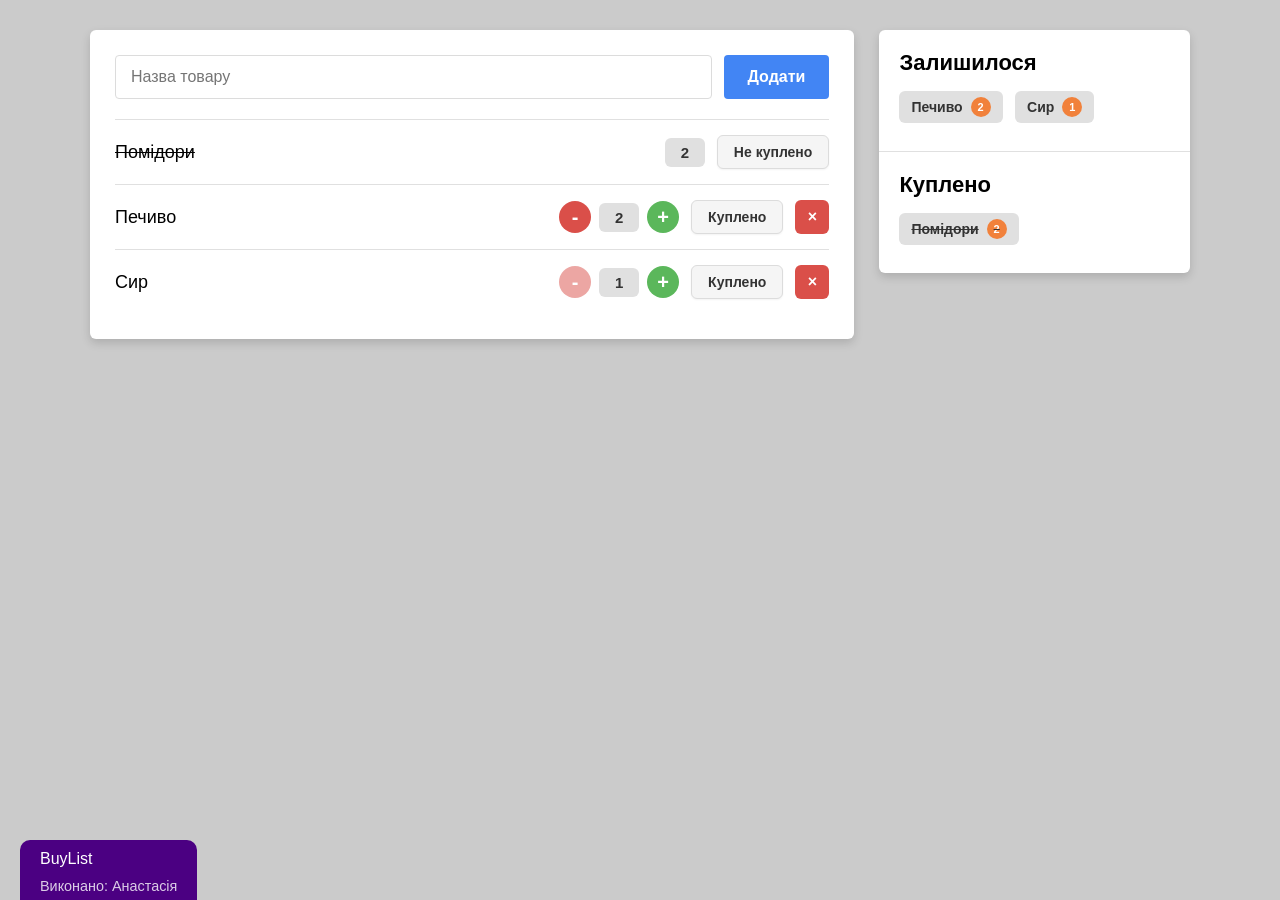
<file: homeworks/index.html>
<!DOCTYPE html>
<html lang="uk">
<head>
    <meta charset="UTF-8">
    <title>BuyList - Shopping Cart</title>
    <link rel="stylesheet" href="main.css">
</head>
<body>

    <div class="container">
        <main class="main-list">
            <div class="add-section">
                <input type="text" placeholder="Назва товару">
                <button class="btn-add" data-tooltip="Додати товар до списку">Додати</button>
            </div>

            <div class="item-row">
                <span class="product-name">Помідори</span>
                <span class="amount">2</span>
                <button class="btn-status" data-tooltip="Позначити як куплене">Не куплено</button>
            </div>

            <div class="item-row">
                <span class="product-name">Печиво</span>
                <div class="controls">
                    <button class="btn-minus" data-tooltip="Зменшити">-</button>
                    <span class="amount">2</span>
                    <button class="btn-plus" data-tooltip="Збільшити">+</button>
                </div>
                <button class="btn-bought" data-tooltip="Товар вже у кошику">Куплено</button>
                <button class="btn-remove" data-tooltip="Видалити зі списку">×</button>
            </div>
        </main>

        <aside class="sidebar">
            <section>
                <h3>Залишилося</h3>
                <div class="badge-item">Печиво <span class="count">2</span></div>
                <div class="badge-item">Сир <span class="count">1</span></div>
            </section>
            <section>
                <h3>Куплено</h3>
                <div class="badge-item bought">Помідори <span class="count">2</span></div>
            </section>
        </aside>
    </div>

    <div class="creator-badge">
        <div class="badge-content">
            <span class="title-text">BuyList</span>
            <span class="author-text">Виконано: Анастасія</span>
        </div>
    </div>

    <script src="app.js"></script>

</body>
</html>
</file>
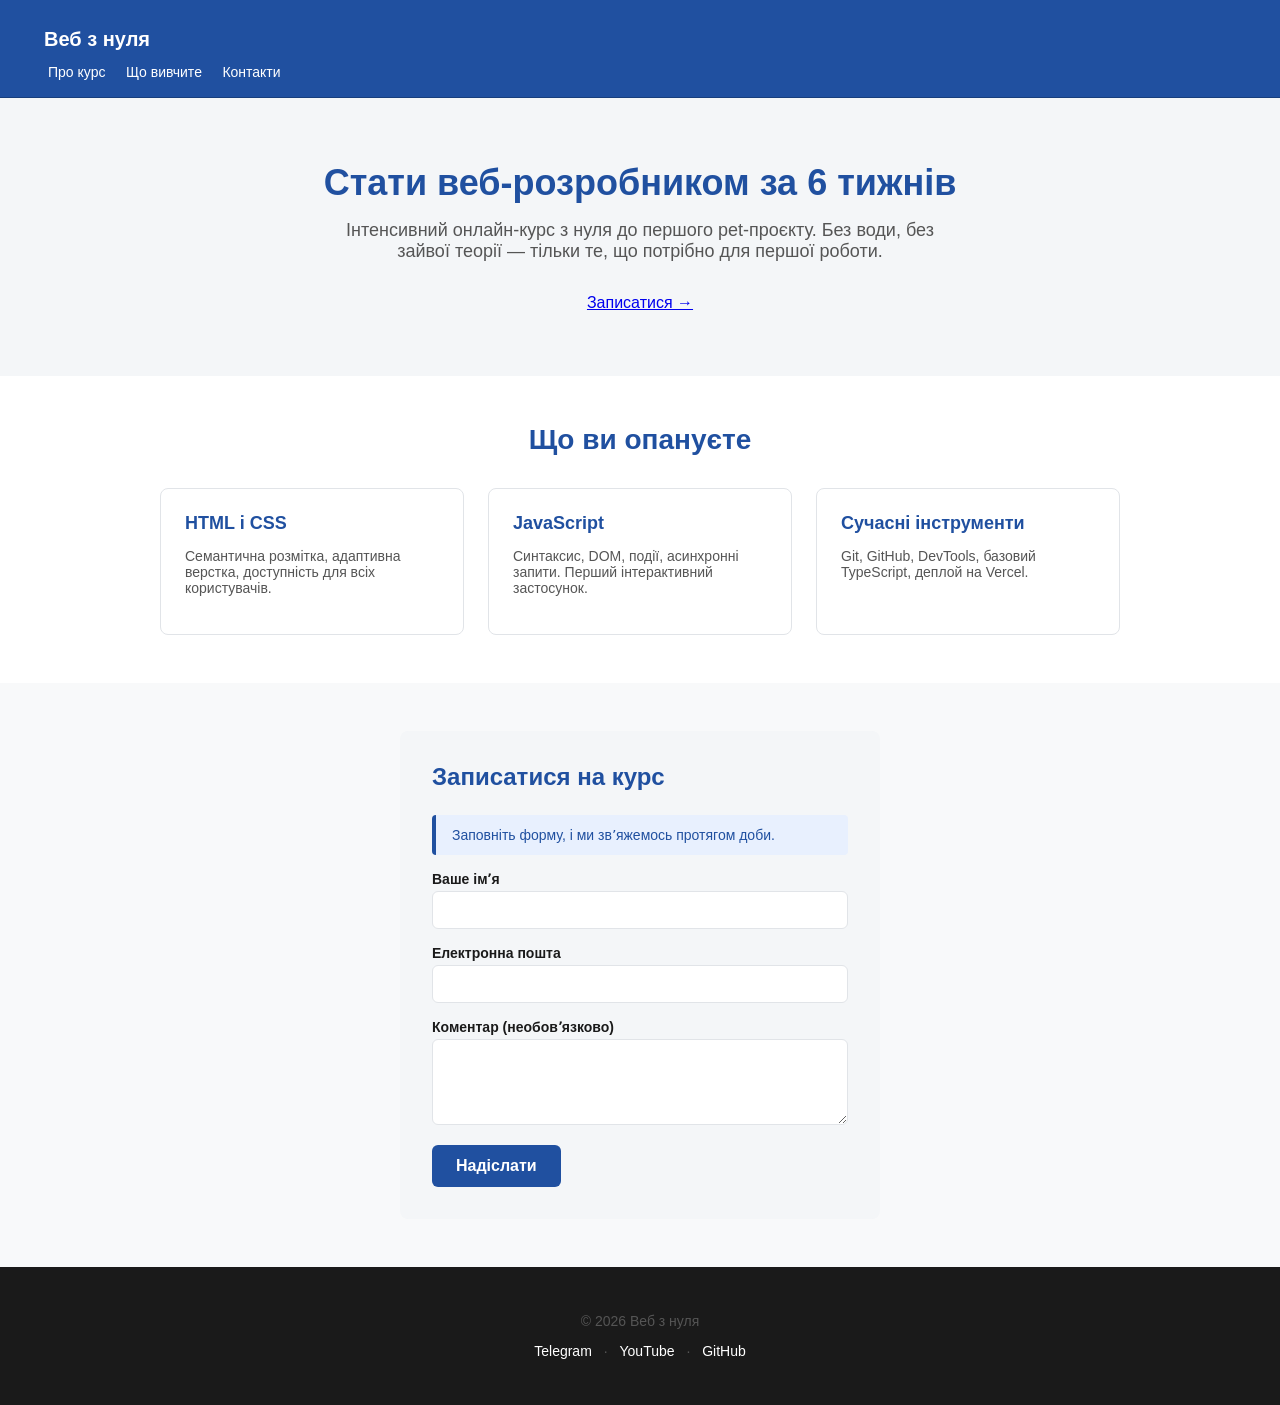
<file: Pr2/legacy-page.html>
<!DOCTYPE html>
<html lang="uk">
<head>
  <meta charset="UTF-8">
  <meta name="viewport" content="width=device-width, initial-scale=1">
  <title>Курс «Веб з нуля» — лендинг</title>
  <link rel="stylesheet" href="legacy.css">
</head>
<body data-theme="light">

  <!-- HTML, який використовує legacy.css.
       Потрібен лише як референс — щоб бачити, як виглядає сторінка
       до і після рефакторингу. Студент змінює тільки legacy.css. -->

  <header class="site-header">
    <h1>Веб з нуля</h1>
    <nav>
      <a href="#hero">Про курс</a>
      <a href="#features">Що вивчите</a>
      <a href="#contact">Контакти</a>
    </nav>
  </header>

  <section class="hero" id="hero">
    <h2>Стати веб-розробником за 6 тижнів</h2>
    <p>Інтенсивний онлайн-курс з нуля до першого pet-проєкту. Без води, без зайвої теорії — тільки те, що потрібно для першої роботи.</p>
    <a href="#contact" class="cta">Записатися →</a>
  </section>

  <section class="features" id="features">
    <h2>Що ви опануєте</h2>
    <div class="grid">
      <div class="feature-card">
        <h3>HTML і CSS</h3>
        <p>Семантична розмітка, адаптивна верстка, доступність для всіх користувачів.</p>
      </div>
      <div class="feature-card">
        <h3>JavaScript</h3>
        <p>Синтаксис, DOM, події, асинхронні запити. Перший інтерактивний застосунок.</p>
      </div>
      <div class="feature-card">
        <h3>Сучасні інструменти</h3>
        <p>Git, GitHub, DevTools, базовий TypeScript, деплой на Vercel.</p>
      </div>
    </div>
  </section>

  <section class="contact-form" id="contact">
    <h2>Записатися на курс</h2>
    <p class="alert alert-info">Заповніть форму, і ми звʼяжемось протягом доби.</p>

    <form>
      <label for="name">Ваше імʼя</label>
      <input type="text" id="name" name="name" required>

      <label for="email">Електронна пошта</label>
      <input type="email" id="email" name="email" required>

      <label for="message">Коментар (необовʼязково)</label>
      <textarea id="message" name="message" rows="4"></textarea>

      <button type="submit">Надіслати</button>
    </form>
  </section>

  <footer class="site-footer">
    <p>© 2026 Веб з нуля</p>
    <p>
      <a href="#">Telegram</a> ·
      <a href="#">YouTube</a> ·
      <a href="#">GitHub</a>
    </p>
  </footer>

</body>
</html>
</file>
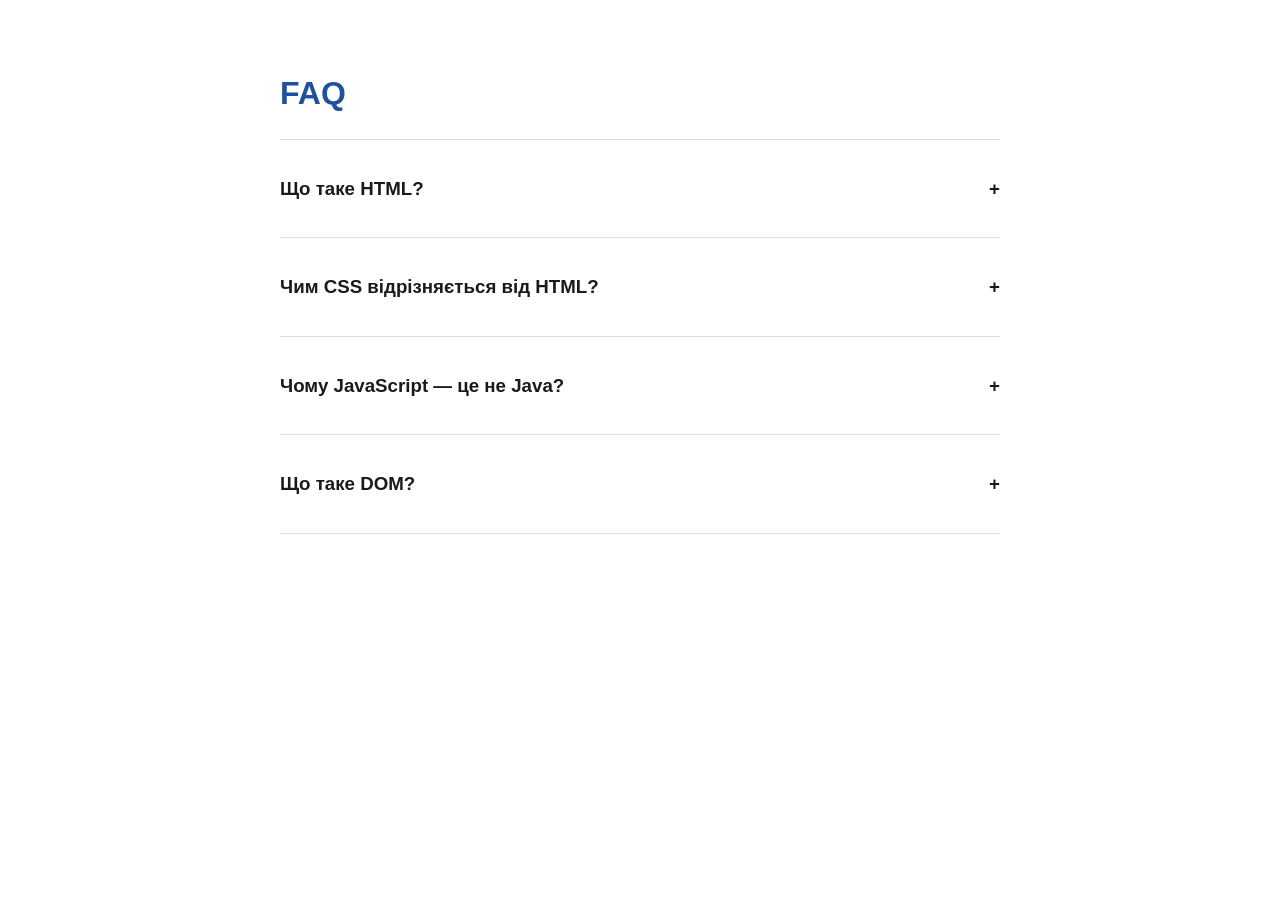
<file: Pr4/page.html>
<!DOCTYPE html>
<html lang="uk">
<head>
  <meta charset="UTF-8">
  <title>Task 4 — Аккордеон</title>
  <style>
    body { font-family: -apple-system, sans-serif; max-width: 720px; margin: 2rem auto; padding: 1rem; line-height: 1.5; }
    h1 { color: #2050a0; }
    .accordion { border-top: 1px solid #ddd; }
    .panel { border-bottom: 1px solid #ddd; }
    .panel-title {
      padding: 1rem 0;
      cursor: pointer;
      font-weight: bold;
      color: #1a1a1a;
      position: relative;
      padding-right: 2rem;
    }
    .panel-title:focus { outline: 2px solid #2050a0; outline-offset: 2px; }
    .panel-title::after {
      content: "+";
      position: absolute;
      right: 0; top: 1rem;
      transition: transform 0.2s;
    }
    .panel.open .panel-title::after {
      content: "−";
    }
    .panel-content {
      max-height: 0;
      overflow: hidden;
      transition: max-height 0.3s ease;
      color: #555;
    }
    .panel.open .panel-content {
      max-height: 300px;
      padding-bottom: 1rem;
    }
  </style>
</head>
<body>

  <h1>FAQ</h1>

  <div class="accordion">

    <article class="panel">
      <h3 class="panel-title" tabindex="0" aria-expanded="false">Що таке HTML?</h3>
      <div class="panel-content">
        <p>HyperText Markup Language — мова розмітки гіпертексту. Описує структуру веб-сторінки.</p>
      </div>
    </article>

    <article class="panel">
      <h3 class="panel-title" tabindex="0" aria-expanded="false">Чим CSS відрізняється від HTML?</h3>
      <div class="panel-content">
        <p>HTML — про структуру. CSS — про оформлення. JavaScript — про поведінку.</p>
      </div>
    </article>

    <article class="panel">
      <h3 class="panel-title" tabindex="0" aria-expanded="false">Чому JavaScript — це не Java?</h3>
      <div class="panel-content">
        <p>Це історична плутанина 1995 року. Це різні мови, спільне лише ім'я.</p>
      </div>
    </article>

    <article class="panel">
      <h3 class="panel-title" tabindex="0" aria-expanded="false">Що таке DOM?</h3>
      <div class="panel-content">
        <p>Document Object Model — програмне представлення HTML як дерева об'єктів. Через нього JavaScript бачить і змінює сторінку.</p>
      </div>
    </article>

  </div>

  <script src="accordion.js"></script>
</body>
</html>
</file>
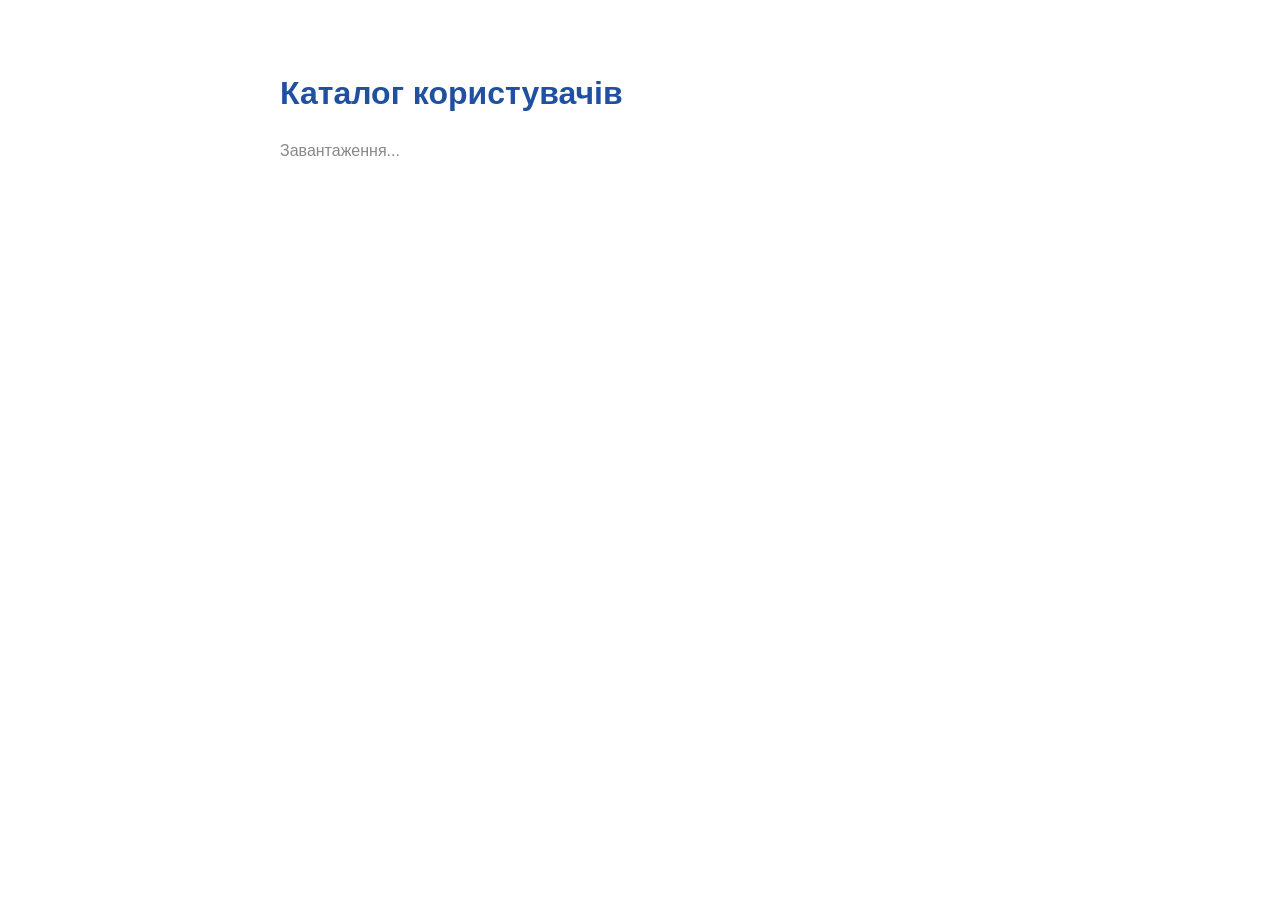
<file: Pr5/page.html>
<!DOCTYPE html>
<html lang="uk">
<head>
  <meta charset="UTF-8">
  <title>Task 3 — Каталог користувачів</title>
  <style>
    body { font-family: -apple-system, sans-serif; max-width: 720px; margin: 2rem auto; padding: 1rem; line-height: 1.5; }
    h1 { color: #2050a0; }
    #users { display: grid; gap: 1rem; }
    .card { background: #f6f8fa; border: 1px solid #e1e4e8; border-radius: 6px; padding: 1rem; }
    .card h3 { margin: 0 0 0.3rem; color: #2050a0; }
    .card .meta { color: #555; font-size: 0.95em; margin: 0.2rem 0; }
    .card button { margin-top: 0.5rem; padding: 6px 12px; background: #2050a0; color: white; border: none; border-radius: 4px; cursor: pointer; font-size: 0.9rem; }
    .card button:disabled { opacity: 0.6; }
    .posts { margin-top: 0.8rem; padding-top: 0.8rem; border-top: 1px dashed #ddd; }
    .posts h4 { font-size: 0.95rem; margin: 0 0 0.5rem; }
    .posts ul { margin: 0; padding-left: 1.2rem; font-size: 0.9rem; color: #555; }
    .error { color: #c33; font-size: 0.9em; }
    #status { color: #888; }
  </style>
</head>
<body>

  <h1>Каталог користувачів</h1>
  <p id="status">Завантаження...</p>
  <div id="users"></div>

  <script src="users.js"></script>
</body>
</html>
</file>
<file: homeworks/main.css>
/* Базові стилі сторінки */
body {
    font-family: Arial, sans-serif;
    background-color: #cbcbcb; /* Темніший сірий фон, як на референсі */
    margin: 0;
    padding: 30px 20px;
}

/* Колонки та макет */
.container {
    display: flex;
    gap: 25px;
    max-width: 1100px;
    margin: 0 auto;
    align-items: flex-start;
}

/* Перехід в одну колонку при < 650px */
@media (max-width: 650px) {
    .container {
        flex-direction: column;
    }
}

/* Основні блоки-контейнери */
.main-list, .sidebar {
    background: white;
    border-radius: 6px;
    box-shadow: 0 4px 10px rgba(0, 0, 0, 0.15);
}

.main-list { 
    flex: 2.3; 
    padding: 25px;
}

/* Сайдбар без внутрішніх відступів, щоб роздільні лінії прилягали до країв */
.sidebar { 
    flex: 1; 
    padding: 0; 
}

/* Секція додавання товару */
.add-section {
    display: flex;
    gap: 12px;
    padding-bottom: 20px;
    border-bottom: 1px solid #e0e0e0;
}

.add-section input {
    flex: 1;
    padding: 12px 15px;
    border: 1px solid #dcdcdc;
    border-radius: 4px;
    font-size: 16px;
    outline: none;
}

.add-section input:focus {
    border-color: #4285f4;
    box-shadow: 0 0 0 1px #4285f4;
}

/* Елементи списку (Рядки) */
.item-row {
    display: flex;
    align-items: center;
    padding: 15px 0;
    border-bottom: 1px solid #e0e0e0;
    gap: 12px;
}

.item-row:last-child {
    border-bottom: none;
}

.product-name { 
    flex-grow: 1; 
    font-size: 18px;
    color: #000;
}

/* Якщо товар вже куплено (містить кнопку .btn-status "Не куплено"), закреслюємо назву */
.item-row:has(.btn-status) .product-name {
    text-decoration: line-through;
}

/* Плашки кількості (сірі бейджі) */
.amount {
    background-color: #e0e0e0;
    color: #333;
    font-weight: bold;
    padding: 6px 14px;
    border-radius: 6px;
    font-size: 15px;
    display: inline-block;
    text-align: center;
    min-width: 12px;
}

/* Контролі кількості (+ / -) */
.controls {
    display: flex;
    align-items: center;
    gap: 8px;
}

.btn-minus, .btn-plus {
    width: 32px;
    height: 32px;
    border-radius: 50%;
    border: none;
    color: white;
    font-size: 20px;
    font-weight: bold;
    display: flex;
    align-items: center;
    justify-content: center;
    cursor: pointer;
    padding: 0;
}

.btn-minus { background-color: #da4f49; } /* Червоний мінус */
.btn-plus { background-color: #5bb75b; }  /* Зелений плюс */

/* Кнопки статусів ("Куплено", "Не куплено") */
.btn-status, .btn-bought {
    background: #f5f5f5;
    border: 1px solid #dcdcdc;
    border-radius: 6px;
    color: #333;
    padding: 8px 16px;
    font-size: 14px;
    font-weight: bold;
    cursor: pointer;
    box-shadow: 0 1px 2px rgba(0,0,0,0.05);
}

.btn-add {
    background-color: #4285f4; /* Насичений синій колір кнопки */
    color: white;
    border: none;
    border-radius: 4px;
    padding: 0 24px;
    font-size: 16px;
    font-weight: bold;
    cursor: pointer;
}

/* Кнопка видалення (х) */
.btn-remove {
    background-color: #da4f49;
    color: white;
    border: none;
    border-radius: 6px;
    width: 34px;
    height: 34px;
    font-size: 16px;
    font-weight: bold;
    display: flex;
    align-items: center;
    justify-content: center;
    cursor: pointer;
}

/* Стилі секцій сайдбару */
.sidebar section {
    padding: 20px;
}

.sidebar section:not(:last-child) {
    border-bottom: 1px solid #e0e0e0;
}

.sidebar h3 {
    margin: 0 0 15px 0;
    font-size: 22px;
    font-weight: bold;
    color: #000;
}

/* Елементи-теги в сайдбарі */
.badge-item {
    display: inline-flex !important;
    align-items: center;
    background-color: #e0e0e0;
    padding: 6px 12px;
    border-radius: 6px;
    font-weight: bold;
    font-size: 14px;
    color: #333;
    margin-right: 8px;
    margin-bottom: 8px;
}

.badge-item.bought {
    text-decoration: line-through;
}

/* Круглий помаранчевий лічильник */
.badge-item .count {
    background-color: #f1813b;
    color: white;
    border-radius: 50%;
    width: 20px;
    height: 20px;
    display: inline-flex;
    align-items: center;
    justify-content: center;
    font-size: 11px;
    margin-left: 8px;
    text-decoration: none !important; /* Щоб цифра не була закресленою */
}


/* --- Фірмові стилі Анастасії (Tooltips, Badge, Print) --- */

/* Tooltip (Підказка) */
[data-tooltip] {
    position: relative;
    cursor: pointer;
}

[data-tooltip]::after {
    content: attr(data-tooltip);
    position: absolute;
    bottom: 120%;
    left: 50%;
    transform: translateX(-50%) scale(0);
    background-color: #4b0082;
    color: white;
    padding: 5px 10px;
    border-radius: 8px;
    font-size: 12px;
    white-space: nowrap;
    opacity: 0;
    transition: transform 0.3s ease, opacity 0.3s ease;
    pointer-events: none;
    z-index: 10;
}

[data-tooltip]:hover::after {
    opacity: 1;
    transform: translateX(-50%) scale(1);
}

/* Бейдж творця та анімація */
.creator-badge {
    position: fixed;
    bottom: 0;
    left: 20px;
    background-color: #4b0082;
    color: white;
    padding: 10px 20px;
    border-radius: 10px 10px 0 0;
    height: 40px;
    overflow: hidden;
    transition: all 0.5s ease;
    cursor: default;
}

.badge-content {
    display: flex;
    flex-direction: column;
    transition: transform 0.5s ease;
}

.author-text {
    margin-top: 10px;
    font-size: 0.9em;
    opacity: 0.8;
}

.creator-badge:hover {
    background-color: #6a0dad;
    height: 70px;
}

.creator-badge:hover .badge-content {
    transform: translateY(-5px);
}

/* Друк бейджу */
@media print {
    .creator-badge {
        background-color: white !important;
        color: #4b0082 !important;
        border: 2px solid #4b0082;
        position: static;
    }

    .title-text {
        display: none;
    }

    .author-text {
        display: block !important;
        opacity: 1;
        margin-top: 0;
    }
    
    button, .add-section {
        display: none !important;
    }
}
</file>
<file: Pr2/legacy.css>
/*
  legacy.css — стилі лендингу з hardcoded значеннями.
  Завдання 3: рефакторинг через CSS-змінні + темна тема.

  Студент має:
  1. Виділити дизайн-токени в :root (≥ 10 змінних).
  2. Замінити hardcoded значення на var(--name).
  3. Додати [data-theme="dark"] перевизначення для темної теми.
  4. Перевірити, що нічого не зламалось у світлій темі.
*/


:root {
    /* Кольори */
    --color-bg: #f8f9fa;
    --color-surface: #ffffff;
    --color-surface-secondary: #f4f6f8;
    --color-text: #212529;
    --color-text-header: #1a1a1a;
    --color-text-muted: #555555;
    --color-primary: #2050a0;
    --color-primary-dark: #173e7c;
    --color-on-primary: #ffffff;
    --color-border: #e1e4e8;
    
    /* Спеціальні кольори для Alert */
    --color-alert-bg: #fff7e6;
    --color-alert-text: #b85c00;
    --color-success-bg: #e6f7eb;
    --color-success-text: #2a8a4a;
    --color-info-bg: #e8f0fe;

    /* Розміри простору (Відступи) */
    --space-sm: 8px;
    --space-md: 12px;
    --space-lg: 16px;
    
    --space-xl: 24px;
    --space-2xl: 32px;
    --space-3xl: 48px;
    --space-4xl: 64px;

    /* Радіуси */
    --radius-sm: 4px;
    --radius-md: 6px;
    --radius-lg: 8px;

    /* Розміри шрифтів */
    --font-xs: 14px;
    --font-base: 16px;
    --font-md: 18px;
    --font-lg: 20px;
    --font-xl: 24px;
    --font-2xl: 28px;
    --font-3xl: 36px;
}

[data-theme="dark"] {
    --color-bg: #121212;
    --color-surface: #1e1e1e;
    --color-surface-secondary: #252525;
    --color-text: #f8f9fa;
    --color-text-header: #ffffff;
    --color-text-muted: #a0a0a0;
    --color-primary: #3a75c4;
    --color-primary-dark: #4d88d9;
    --color-border: #333333;
    
    --color-alert-bg: #2c1a04;
    --color-alert-text: #ffaa44;
    --color-success-bg: #1a2e1f;
    --color-success-text: #7cd992;
    --color-info-bg: #1a2233;
}

* {
    box-sizing: border-box; /*!border-box утримує елемент у межах 100px, стискаючи контент всередині*/
}

body {
    margin: 0;
    font-family: 'Helvetica Neue', Arial, sans-serif;
    font-size: var(--font-base);
    color: var(--color-text);
    background-color: var(--color-bg);
}


/* Кнопки */
.btn, .contact-form button {
    background: var(--color-primary);
    color: var(--color-on-primary);
    padding: var(--space-md) var(--space-xl);
    border-radius: var(--radius-md);
    border: none;
    cursor: pointer;
    font-size: var(--font-base);
    font-weight: 600;
   /* transition: background 0.2s;*/
}

.btn:hover, .contact-form button:hover {
    background: var(--color-primary-dark);
}

/* Картки */
.card, .feature-card {
    background: var(--color-surface);
    color: var(--color-text);
    padding: var(--space-xl);
    border-radius: var(--radius-lg);
    border: 1px solid var(--color-border);
}

/* Повідомлення (Alert) */
.alert {
    padding: var(--space-md) var(--space-lg);
    background: var(--color-alert-bg);
    color: var(--color-alert-text);
    border-left: 4px solid var(--color-alert-text);
    border-radius: var(--radius-sm);
    margin: var(--space-lg) 0;
    font-size: var(--font-xs);
}

.alert-info {
    background: var(--color-info-bg);
    color: var(--color-primary);
    border-left-color: var(--color-primary);
}

.alert-success {
    background: var(--color-success-bg);
    color: var(--color-success-text);
    border-left-color: var(--color-success-text);
}



/* Header */
.site-header {
    background: var(--color-primary);
    color: var(--color-on-primary);
    padding: var(--space-lg) var(--space-2xl);
    border-bottom: 1px solid var(--color-primary-dark);
}

.site-header h1 {
    margin: 0;
    font-size: var(--font-lg);
    padding: var(--space-md);
    color: var(--color-on-primary);
}

.site-header nav a {
    color: var(--color-on-primary);
    text-decoration: none;
    margin-left: var(--space-lg);
    font-size: var(--font-xs);
}

/* Hero */
.hero {
    background: var(--color-surface-secondary);
    padding: var(--space-4xl) var(--space-2xl);
    text-align: center;
    color: var(--color-text-header);
}

.hero h2 {
    font-size: var(--font-3xl);
    margin: 0 0 var(--space-lg);
    color: var(--color-primary);
}

.hero p {
    font-size: var(--font-md);
    max-width: 600px;
    margin: 0 auto var(--space-2xl);
    color: var(--color-text-muted);
}

/* Features */
.features {
    padding: var(--space-3xl) var(--space-2xl);
    background: var(--color-surface);
}

.features h2 {
    text-align: center;
    font-size: var(--font-2xl);
    margin: 0 0 var(--space-2xl);
    color: var(--color-primary);
}

.features .grid {
    display: grid;
    grid-template-columns: repeat(3, 1fr);
    gap: var(--space-xl);
    max-width: 960px;
    margin: 0 auto;
}

.feature-card h3 {
    margin: 0 0 var(--space-md);
    color: var(--color-primary);
    font-size: var(--font-md);
}

.feature-card p {
    color: var(--color-text-muted);
    font-size: var(--font-xs);
}

/* Contact Form */
.contact-form {
    max-width: 480px;
    margin: var(--space-3xl) auto;
    padding: var(--space-2xl);
    background: var(--color-surface-secondary);
    border-radius: var(--radius-lg);
}

.contact-form h2 {
    margin: 0 0 var(--space-xl);
    color: var(--color-primary);
    font-size: var(--font-xl);
}

.contact-form label {
    display: block;
    margin-bottom: 4px;
    color: var(--color-text-header);
    font-size: var(--font-xs);
    font-weight: 600;
}

.contact-form input,
.contact-form textarea {
    width: 100%;
    padding: 10px 12px;
    border: 1px solid var(--color-border);
    border-radius: var(--radius-md);
    font-size: var(--font-xs);
    background: var(--color-surface);
    color: var(--color-text);
    margin-bottom: var(--space-lg);
}

.contact-form input:focus,
.contact-form textarea:focus {
    outline: 2px solid var(--color-primary);
    outline-offset: 1px;
}

/* Footer */
.site-footer {
    background: var(--color-text-header);
    color: var(--color-text-muted);
    padding: var(--space-2xl);
    text-align: center;
    font-size: var(--font-xs);
}

.site-footer a {
    color: var(--color-on-primary);
    text-decoration: none;
    margin: 0 var(--space-sm);
}
</file>
